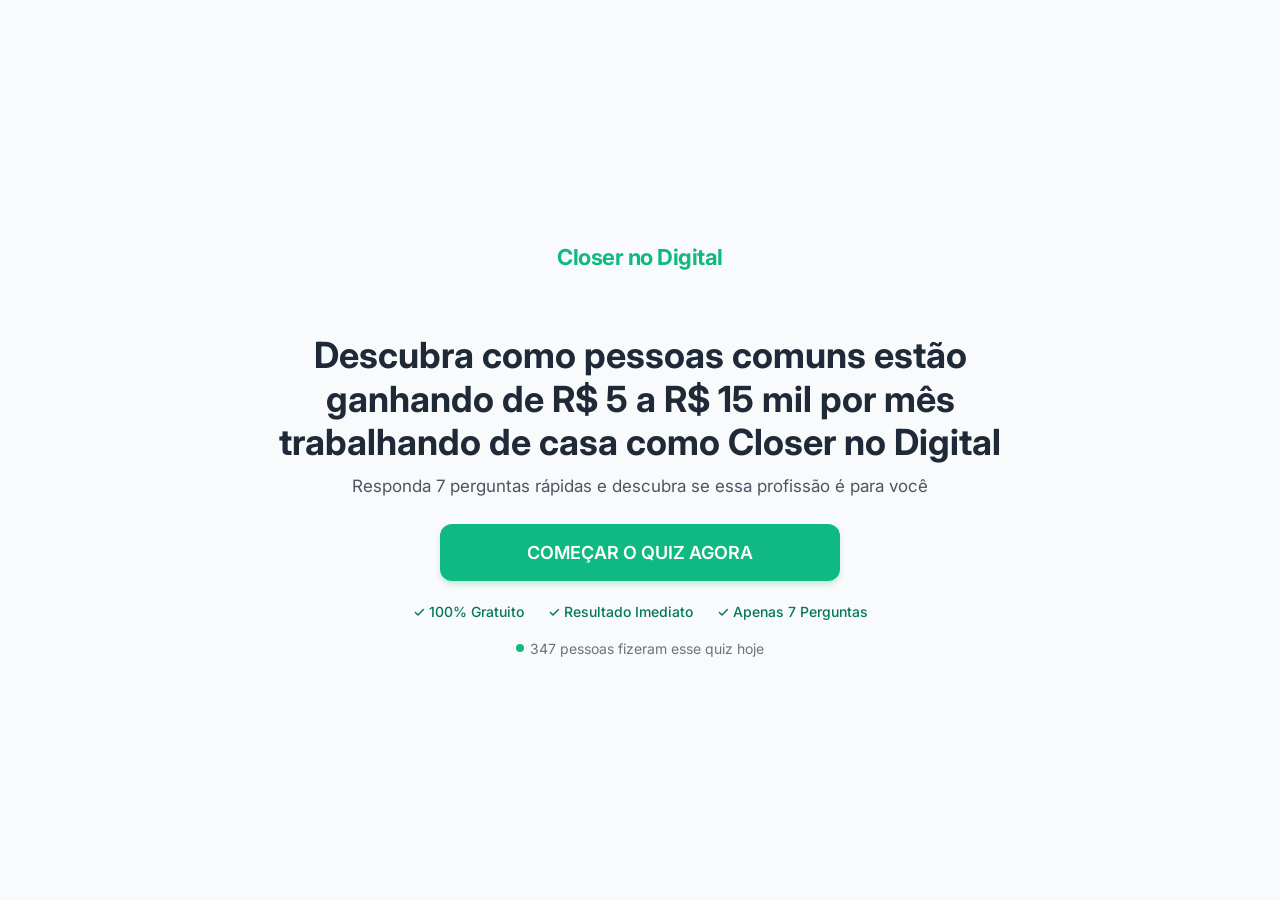
<file: index.html>
<!DOCTYPE html>
<html lang="pt-BR">
<head>
  <meta charset="UTF-8">
  <meta name="viewport" content="width=device-width, initial-scale=1.0, viewport-fit=cover">
  <meta name="description" content="Descubra em 60 segundos se você tem o perfil para ganhar de R$ 5 a R$ 15 mil por mês trabalhando de casa como Closer Digital. Quiz gratuito com resultado imediato.">
  <meta name="theme-color" content="#F9FAFB">
  <meta name="apple-mobile-web-app-capable" content="yes">
  <meta name="apple-mobile-web-app-status-bar-style" content="default">
  <meta name="robots" content="index, follow">
  <meta name="format-detection" content="telephone=no">
  <meta name="mobile-web-app-capable" content="yes">
  
  <!-- Resource Hints for Performance -->
  <link rel="preconnect" href="https://fonts.googleapis.com">
  <link rel="preconnect" href="https://fonts.gstatic.com" crossorigin>
  <link rel="preconnect" href="https://scripts.converteai.net">
  <link rel="dns-prefetch" href="https://www.googletagmanager.com">
  <link rel="dns-prefetch" href="https://connect.facebook.net">
  
  <title>Quiz - Closer no Digital | Descubra seu perfil</title>
  
  <style>
    /* ===== CRITICAL CSS - Inlined for Fast FCP ===== */
    *,*::before,*::after{margin:0;padding:0;box-sizing:border-box}
    *{-webkit-tap-highlight-color:transparent}
    html{height:100%;-webkit-text-size-adjust:100%;text-rendering:optimizeSpeed}
    body{font-family:-apple-system,BlinkMacSystemFont,'Segoe UI',Roboto,sans-serif;background:#F9FAFB;color:#1F2937;-webkit-font-smoothing:antialiased;overflow-x:hidden;min-height:100%;min-height:100dvh;overscroll-behavior:none;touch-action:pan-y;line-height:1.5}
    body.fonts-loaded{font-family:'Inter',-apple-system,BlinkMacSystemFont,'Segoe UI',Roboto,sans-serif}
    .section{display:none;opacity:0;contain:layout style paint;will-change:opacity,transform}.section.active{display:flex;animation:si .3s ease forwards}.section.leaving{animation:so .2s ease forwards}
    @keyframes si{from{opacity:0;transform:translate3d(0,12px,0)}to{opacity:1;transform:translate3d(0,0,0)}}
    @keyframes so{from{opacity:1;transform:translate3d(0,0,0)}to{opacity:0;transform:translate3d(0,-12px,0)}}
    .sr-only{position:absolute;width:1px;height:1px;padding:0;margin:-1px;overflow:hidden;clip:rect(0,0,0,0);white-space:nowrap;border:0}

    /* ===== HERO ===== */
    #hero{min-height:100vh;min-height:100dvh;flex-direction:column;justify-content:center;align-items:center;padding:20px 16px;padding-top:max(20px,env(safe-area-inset-top,20px));padding-bottom:max(20px,env(safe-area-inset-bottom,20px))}
    .hero-logo{margin-bottom:28px;font-size:18px;font-weight:700;color:#10B981;letter-spacing:-.5px}
    .hero-headline{font-size:clamp(22px,5.5vw,36px);font-weight:700;color:#1F2937;text-align:center;line-height:1.2;margin-bottom:10px;max-width:800px;padding:0 4px}
    .hero-subheadline{font-size:clamp(14px,3.2vw,17px);color:#4B5563;text-align:center;margin-bottom:24px;max-width:700px;line-height:1.5;padding:0 4px}
    .btn-start{background:#10B981;color:#FFF;font-size:16px;font-weight:600;padding:16px 32px;border-radius:12px;border:none;cursor:pointer;box-shadow:0 4px 6px -1px rgba(16,185,129,.25);transition:transform .15s ease,background .15s ease;font-family:inherit;min-height:52px;width:100%;max-width:340px;touch-action:manipulation;-webkit-user-select:none;user-select:none;will-change:transform;transform:translateZ(0);animation:heroBtn 2s ease-in-out infinite}
    .btn-start:active{background:#059669;transform:scale(.97) translateZ(0)}
    @keyframes heroBtn{0%,100%{box-shadow:0 4px 6px -1px rgba(16,185,129,.25)}50%{box-shadow:0 4px 20px -1px rgba(16,185,129,.5)}}
    .trust-badges{display:flex;flex-direction:column;align-items:center;gap:6px;margin-top:20px;font-size:12px;color:#047857;font-weight:500}
    .social-proof{margin-top:16px;display:flex;align-items:center;gap:6px;font-size:13px;color:#6B7280;animation:fs .6s ease .3s both}
    .social-proof-dot{width:8px;height:8px;border-radius:50%;background:#10B981;animation:livePulse 2s ease infinite}
    @keyframes livePulse{0%,100%{opacity:1;transform:scale(1)}50%{opacity:.5;transform:scale(.8)}}

    @media(hover:hover){.btn-start:hover{background:#059669;transform:scale(1.02) translateZ(0)}}
    @media(min-width:481px){.hero-logo{font-size:22px;margin-bottom:48px}.btn-start{font-size:18px;padding:18px 48px;max-width:400px}.trust-badges{flex-direction:row;gap:24px;font-size:14px}.social-proof{font-size:14px}}
    @media(min-width:769px){#hero{padding:48px 32px}.hero-logo{margin-bottom:60px}}

    /* ===== STEPS BAR ===== */
    .steps-bar{display:flex;justify-content:center;align-items:center;gap:6px;padding:16px 12px 4px;width:100%}
    .step-dot{width:32px;height:6px;border-radius:3px;background:#E5E7EB;transition:background .4s ease,transform .3s ease;position:relative;will-change:transform,background}
    .step-dot.done{background:#10B981;transform:scaleY(1.2) translateZ(0)}
    .step-dot.current{background:#10B981;animation:dotPulse 1.5s ease infinite}
    .step-dot.done::after{content:'✓';position:absolute;top:-16px;left:50%;transform:translateX(-50%) translateZ(0);font-size:10px;color:#10B981;font-weight:700;animation:checkPop .3s ease}
    @keyframes dotPulse{0%,100%{opacity:1}50%{opacity:.5}}
    @keyframes checkPop{from{opacity:0;transform:translateX(-50%) scale(0) translateZ(0)}to{opacity:1;transform:translateX(-50%) scale(1) translateZ(0)}}

    /* ===== GAUGE ===== */
    .gauge-wrapper{position:relative;width:90px;height:90px;margin:4px auto 8px}
    .gauge-svg{width:100%;height:100%;transform:rotate(-90deg) translateZ(0)}
    .gauge-bg{fill:none;stroke:#E5E7EB;stroke-width:8}
    .gauge-fill{fill:none;stroke:#EF4444;stroke-width:8;stroke-linecap:round;stroke-dasharray:326.73;stroke-dashoffset:326.73;transition:stroke-dashoffset .8s cubic-bezier(.4,0,.2,1),stroke .5s ease;will-change:stroke-dashoffset,stroke}
    .gauge-label{position:absolute;inset:0;display:flex;flex-direction:column;justify-content:center;align-items:center}
    .gauge-pct{font-size:22px;font-weight:700;color:#1F2937;line-height:1;transition:color .5s ease}
    .gauge-sub{font-size:9px;color:#6B7280;font-weight:600;text-transform:uppercase;letter-spacing:.5px;margin-top:2px}

    /* ===== QUIZ SECTION ===== */
    #quiz{flex-direction:column;align-items:center;min-height:100vh;min-height:100dvh;padding:calc(8px + env(safe-area-inset-top,0)) 12px 20px;padding-bottom:max(20px,env(safe-area-inset-bottom,20px));overflow-y:auto;-webkit-overflow-scrolling:touch;overscroll-behavior:contain}
    .question-section{max-width:560px;width:100%;display:flex;flex-direction:column;flex:1;padding-top:0}
    .question-counter{font-size:12px;font-weight:600;color:#047857;text-align:center;margin-bottom:4px;letter-spacing:.5px}
    .question-title{font-size:clamp(18px,4.8vw,26px);font-weight:700;color:#1F2937;text-align:center;margin-bottom:16px;line-height:1.25;padding:0 2px}
    .question-title.animate{animation:fs .3s ease forwards}
    .options-list{list-style:none}
    .option-card{background:#FFF;border:2px solid #E5E7EB;padding:12px 14px;border-radius:12px;margin-bottom:8px;cursor:pointer;transition:opacity .25s ease,transform .25s ease,border-color .15s ease,background .15s ease;display:flex;justify-content:space-between;align-items:center;box-shadow:0 1px 2px rgba(0,0,0,.04);opacity:0;transform:translate3d(0,8px,0);min-height:48px;touch-action:manipulation;-webkit-user-select:none;user-select:none;will-change:transform,opacity;contain:layout style}
    .option-card.show{opacity:1;transform:translate3d(0,0,0)}
    .option-card:active{transform:scale3d(.97,.97,1)!important;border-color:#10B981;background:#F0FDF4}
    .option-card.selected{border-color:#10B981;background:#F0FDF4;transform:scale3d(.96,.96,1)}
    .option-card.fade-out{opacity:0;transform:translate3d(0,-6px,0);pointer-events:none}
    .option-text{font-size:14px;color:#1F2937;font-weight:400;flex:1;line-height:1.4}
    .option-card.selected .option-text{font-weight:600}
    .option-icon{width:40px;height:40px;border-radius:10px;background:#F3F4F6;display:flex;align-items:center;justify-content:center;font-size:20px;flex-shrink:0;margin-left:10px}

    /* ===== FLOATING POINTS ===== */
    .float-pts{position:fixed;top:50%;left:50%;pointer-events:none;z-index:2000}
    .float-pt{position:absolute;font-size:18px;font-weight:700;color:#10B981;animation:floatUp .9s ease forwards;white-space:nowrap;text-shadow:0 1px 4px rgba(16,185,129,.3);will-change:transform,opacity}
    @keyframes floatUp{0%{opacity:1;transform:translate(-50%,0) scale(1) translateZ(0)}50%{opacity:1;transform:translate(-50%,-30px) scale(1.15) translateZ(0)}100%{opacity:0;transform:translate(-50%,-60px) scale(.8) translateZ(0)}}

    /* ===== TOAST MILESTONE ===== */
    .toast{position:fixed;bottom:32px;left:50%;transform:translate3d(-50%,80px,0);background:#1F2937;color:#FFF;padding:12px 20px;border-radius:12px;font-size:14px;font-weight:600;text-align:center;z-index:3000;opacity:0;transition:transform .4s cubic-bezier(.175,.885,.32,1.275),opacity .4s ease;pointer-events:none;max-width:90vw;box-shadow:0 8px 24px rgba(0,0,0,.2);will-change:transform,opacity}
    .toast.show{opacity:1;transform:translate3d(-50%,0,0)}

    /* ===== LOADING ===== */
    #loading{background:#F9FAFB;min-height:100vh;min-height:100dvh;flex-direction:column;justify-content:center;align-items:center;padding:32px 16px;contain:layout style paint}
    .loading-logo{margin-bottom:40px;font-size:18px;font-weight:700;color:#10B981;letter-spacing:-.5px}
    .spinner{width:44px;height:44px;margin-bottom:28px;border:3px solid #E5E7EB;border-top-color:#10B981;border-radius:50%;animation:sp .7s linear infinite;will-change:transform}
    .loading-text{font-size:15px;color:#1F2937;font-weight:600;text-align:center;min-height:24px;transition:opacity .25s ease;padding:0 12px}
    .loading-bar-track-l{width:100%;max-width:280px;height:4px;background:#E5E7EB;border-radius:4px;overflow:hidden;margin-top:24px}
    .loading-bar-fill-l{height:100%;background:linear-gradient(90deg,#10B981,#059669);border-radius:4px;width:0;will-change:width;transition:width .1s linear}
    .loading-pct{font-size:14px;font-weight:700;color:#10B981;margin-top:8px;transition:opacity .25s ease}

    /* ===== RESULT ===== */
    #result{background:#F9FAFB;min-height:100vh;min-height:100dvh;height:auto;flex-direction:column;align-items:center;padding:12px 12px;padding-top:max(12px,env(safe-area-inset-top,12px));padding-bottom:max(24px,env(safe-area-inset-bottom,24px));overflow-x:hidden;overflow-y:auto;position:relative;justify-content:flex-start}
    .result-logo{margin-bottom:8px;font-size:16px;font-weight:700;color:#10B981;letter-spacing:-.5px;z-index:1}
    .result-badge{width:48px;height:48px;border-radius:50%;display:flex;align-items:center;justify-content:center;font-size:22px;margin-bottom:8px;border:3px solid;animation:bp .5s cubic-bezier(.175,.885,.32,1.275) forwards;will-change:transform;z-index:1}
    .result-badge.qualified{background:#ECFDF5;color:#047857;border-color:#10B981}
    .result-badge.partial{background:#FFF7ED;color:#B45309;border-color:#F59E0B}
    .result-badge.disqualified{background:#FEF2F2;color:#DC2626;border-color:#EF4444}
    .result-headline{font-size:clamp(16px,4.2vw,28px);font-weight:700;text-align:center;margin-bottom:4px;max-width:600px;line-height:1.2;animation:fs .6s ease .15s both;padding:0 4px;z-index:1}
    .result-headline.qualified{color:#047857}.result-headline.partial{color:#B45309}.result-headline.disqualified{color:#DC2626}
    .result-subheadline{font-size:clamp(15px,3.8vw,20px);color:#1F2937;text-align:center;margin-bottom:8px;max-width:500px;line-height:1.4;animation:fs .6s ease .3s both;padding:0 4px;z-index:1;font-weight:700}

    /* Result Stats Pills */
    .result-stats{display:flex;gap:6px;flex-wrap:wrap;justify-content:center;margin-bottom:8px;animation:fs .6s ease .35s both;z-index:1}
    .stat-pill{background:#FFF;border:1px solid #E5E7EB;border-radius:20px;padding:4px 10px;font-size:11px;font-weight:600;color:#1F2937;display:flex;align-items:center;gap:3px}
    .stat-pill .stat-icon{font-size:12px}

    .vsl-container{max-width:800px;width:100%;aspect-ratio:16/9;border-radius:10px;overflow:hidden;box-shadow:none;background:#000;display:flex;align-items:center;justify-content:center;animation:fs .6s ease .4s both;z-index:1;margin-bottom:8px;flex-shrink:0}
    .vsl-container vturb-smartplayer{display:block;width:100%;height:100%}
    .btn-cta.hidden,.urgency-text.hidden,.guarantee-text.hidden{opacity:0;height:0;margin:0;padding:0;min-height:0;overflow:hidden;pointer-events:none;animation:none}
    .btn-cta.reveal,.urgency-text.reveal,.guarantee-text.reveal{animation:ctaReveal .6s ease forwards}
    @keyframes ctaReveal{from{opacity:0;transform:translate3d(0,10px,0)}to{opacity:1;transform:translate3d(0,0,0)}}
    .btn-cta{background:#10B981;color:#FFF;font-size:15px;font-weight:700;padding:14px 24px;border-radius:12px;border:none;cursor:pointer;box-shadow:0 4px 12px -2px rgba(16,185,129,.35);max-width:400px;width:100%;text-align:center;font-family:inherit;text-decoration:none;min-height:48px;display:flex;align-items:center;justify-content:center;touch-action:manipulation;-webkit-user-select:none;user-select:none;z-index:1;flex-shrink:0;will-change:transform}
    .btn-cta.reveal{animation:ctaReveal .6s ease forwards,ctaPulse 2s ease-in-out .8s infinite}
    .btn-cta:active{background:#059669;transform:scale(.97) translateZ(0);animation:none}
    @keyframes ctaPulse{0%,100%{transform:scale(1) translateZ(0);box-shadow:0 4px 12px -2px rgba(16,185,129,.35)}50%{transform:scale(1.03) translateZ(0);box-shadow:0 6px 24px -2px rgba(16,185,129,.5)}}
    .urgency-text{font-size:11px;color:#DC2626;font-weight:600;text-align:center;margin-top:6px;z-index:1;display:flex;align-items:center;gap:4px;justify-content:center;flex-shrink:0}
    .guarantee-text{font-size:11px;color:#4B5563;text-align:center;margin-top:4px;z-index:1;flex-shrink:0}

    /* ===== CONFETTI ===== */
    .confetti-container{position:absolute;inset:0;overflow:hidden;pointer-events:none;z-index:0}
    .confetti-piece{position:absolute;width:10px;height:10px;top:-10px;animation:confettiFall linear forwards;will-change:transform,opacity}
    @keyframes confettiFall{0%{transform:translateY(0) rotate(0deg) scale(1) translateZ(0);opacity:1}80%{opacity:1}100%{transform:translateY(100vh) rotate(720deg) scale(.3) translateZ(0);opacity:0}}

    /* ===== SHARED KEYFRAMES ===== */
    @keyframes fs{from{opacity:0;transform:translate3d(0,12px,0)}to{opacity:1;transform:translate3d(0,0,0)}}
    @keyframes bp{0%{opacity:0;transform:scale3d(.3,.3,1) translateZ(0)}50%{opacity:1;transform:scale3d(1.08,1.08,1) translateZ(0)}100%{transform:scale3d(1,1,1) translateZ(0)}}
    @keyframes sp{to{transform:rotate(360deg) translateZ(0)}}
    @media(hover:hover){.option-card:hover{border-color:#10B981;box-shadow:0 2px 6px -1px rgba(0,0,0,.08)}.btn-cta:hover{background:#059669;transform:scale(1.02) translateZ(0);animation:none}}
    @media(prefers-reduced-motion:reduce){*,*::before,*::after{animation-duration:.01ms!important;transition-duration:.01ms!important}}

    /* ===== RESPONSIVE ===== */
    @media(min-width:481px){.question-title{margin-bottom:28px}.option-card{padding:16px 20px;margin-bottom:12px}.option-text{font-size:16px}.option-icon{width:52px;height:52px;font-size:24px}#quiz{padding-top:calc(12px + env(safe-area-inset-top,0))}.gauge-wrapper{width:100px;height:100px;margin:8px auto 12px}.gauge-pct{font-size:26px}.gauge-sub{font-size:10px}.step-dot{width:40px}.result-badge{width:56px;height:56px;font-size:28px}.result-headline{font-size:clamp(18px,4.5vw,30px)}.result-subheadline{font-size:clamp(13px,3vw,16px)}.btn-cta{font-size:17px;padding:16px 40px}.vsl-container{border-radius:14px}.stat-pill{font-size:12px;padding:5px 12px}}
    @media(min-width:769px){.question-section{justify-content:center}#result{padding:20px 32px}}
    @media(max-width:360px){.hero-headline{font-size:20px}.hero-subheadline{font-size:13px}.question-title{font-size:17px}.option-text{font-size:13px}.option-icon{width:36px;height:36px;font-size:18px;margin-left:8px}.option-card{padding:10px 12px;margin-bottom:6px}.btn-start{padding:14px 24px;font-size:15px}.btn-cta{font-size:14px;padding:12px 20px;min-height:44px}.result-logo{font-size:14px;margin-bottom:4px}.result-badge{width:40px;height:40px;font-size:18px;margin-bottom:6px}.result-headline{font-size:15px}.result-subheadline{font-size:11px;margin-bottom:6px}.result-stats{margin-bottom:6px}.trust-badges{font-size:11px}.gauge-wrapper{width:76px;height:76px}.gauge-pct{font-size:18px}.gauge-sub{font-size:8px}.step-dot{width:26px;height:5px}.float-pt{font-size:15px}.toast{font-size:13px;padding:10px 16px}.stat-pill{font-size:10px;padding:3px 8px}}
    @media(max-width:320px){.hero-headline{font-size:18px}.hero-subheadline{font-size:12px;margin-bottom:20px}.question-title{font-size:16px}.option-text{font-size:12px}.option-icon{width:32px;height:32px;font-size:16px}.hero-logo,.loading-logo,.result-logo{font-size:14px}.gauge-wrapper{width:68px;height:68px}.gauge-pct{font-size:16px}.result-badge{width:36px;height:36px;font-size:16px;margin-bottom:4px}.result-headline{font-size:14px}.result-subheadline{font-size:10px}.btn-cta{font-size:13px;padding:10px 16px;min-height:40px}}
    @media(min-height:812px) and (max-width:480px){#hero{padding-top:max(40px,env(safe-area-inset-top,40px))}.hero-logo{margin-bottom:40px}.hero-subheadline{margin-bottom:32px}#result{padding:16px 12px}.result-logo{margin-bottom:10px}.result-badge{width:52px;height:52px;font-size:24px;margin-bottom:10px}.result-headline{font-size:clamp(17px,4.5vw,24px);margin-bottom:6px}.result-subheadline{margin-bottom:10px}.result-stats{margin-bottom:10px}.vsl-container{margin-bottom:10px}}
    @media(max-height:600px) and (max-width:480px){.hero-logo{margin-bottom:16px;font-size:16px}.hero-headline{font-size:20px;margin-bottom:8px}.hero-subheadline{font-size:13px;margin-bottom:20px}.trust-badges{margin-top:12px}.social-proof{margin-top:10px}.gauge-wrapper{width:64px;height:64px;margin:2px auto 4px}.gauge-pct{font-size:15px}.gauge-sub{font-size:7px}.question-title{margin-bottom:10px}.option-card{padding:10px 12px;margin-bottom:5px;min-height:44px}.option-icon{width:34px;height:34px;font-size:17px}.loading-logo{margin-bottom:28px}#result{padding:8px 10px}.result-logo{font-size:13px;margin-bottom:3px}.result-badge{width:32px;height:32px;font-size:14px;margin-bottom:4px;border-width:2px}.result-headline{font-size:14px;margin-bottom:3px}.result-subheadline{font-size:10px;margin-bottom:4px}.result-stats{margin-bottom:4px;gap:4px}.stat-pill{font-size:9px;padding:2px 6px}.vsl-container{margin-bottom:4px;border-radius:8px}.btn-cta{font-size:13px;padding:10px 16px;min-height:38px}.urgency-text{font-size:9px;margin-top:3px}.guarantee-text{font-size:9px;margin-top:2px}.steps-bar{padding:8px 12px 2px}.step-dot{width:24px;height:4px}}
  </style>
</head>
<body>
  <!-- Google Tag Manager (noscript) -->
  <noscript><iframe src="https://www.googletagmanager.com/ns.html?id=GTM-KDKH9M44"
  height="0" width="0" style="display:none;visibility:hidden"></iframe></noscript>
  <!-- End Google Tag Manager (noscript) -->

  <main>
    <!-- ===== HERO ===== -->
    <section class="section active" id="hero" aria-label="Início do quiz">
      <div class="hero-logo" aria-hidden="true">Closer no Digital</div>
      <h1 class="hero-headline">Descubra como pessoas comuns estão ganhando de R$ 5 a R$ 15 mil por mês trabalhando de casa como Closer no Digital</h1>
      <p class="hero-subheadline">Responda 7 perguntas rápidas e descubra se essa profissão é para você</p>
      <button class="btn-start" id="btnStart" type="button">COMEÇAR O QUIZ AGORA</button>
      <div class="trust-badges" aria-label="Informações do quiz">
        <span>✓ 100% Gratuito</span>
        <span>✓ Resultado Imediato</span>
        <span>✓ Apenas 7 Perguntas</span>
      </div>
      <div class="social-proof" aria-hidden="true">
        <span class="social-proof-dot"></span>
        <span id="socialCount">347 pessoas fizeram esse quiz hoje</span>
      </div>
    </section>

    <!-- ===== QUIZ ===== -->
    <section class="section" id="quiz" aria-label="Perguntas do quiz">
      <!-- Progress Steps -->
      <div class="steps-bar" id="stepsBar" aria-hidden="true"></div>

      <!-- Gauge Circular -->
      <div class="gauge-wrapper">
        <svg class="gauge-svg" viewBox="0 0 120 120" aria-hidden="true">
          <circle class="gauge-bg" cx="60" cy="60" r="52" />
          <circle class="gauge-fill" id="gaugeFill" cx="60" cy="60" r="52" />
        </svg>
        <div class="gauge-label">
          <span class="gauge-pct" id="gaugePct">0%</span>
          <span class="gauge-sub">Seu Perfil</span>
        </div>
      </div>

      <div class="question-section">
        <p class="question-counter" id="questionCounter" aria-live="polite"></p>
        <h2 class="question-title" id="questionTitle"></h2>
        <ul class="options-list" id="optionsList" role="listbox" aria-label="Opções de resposta"></ul>
      </div>

      <!-- Floating Points -->
      <div class="float-pts" id="floatPts" aria-hidden="true"></div>

      <!-- Toast Milestone -->
      <div class="toast" id="toast" aria-live="polite"></div>
    </section>

    <!-- ===== LOADING ===== -->
    <section class="section" id="loading" aria-label="Calculando resultado" aria-live="polite">
      <div class="loading-logo" aria-hidden="true">Closer no Digital</div>
      <div class="spinner" role="status" aria-label="Carregando"><span class="sr-only">Carregando resultado...</span></div>
      <div class="loading-text" id="loadingText" aria-live="polite"></div>
      <div class="loading-bar-track-l" role="progressbar" aria-label="Progresso do carregamento"><div class="loading-bar-fill-l" id="loadingBarFill"></div></div>
      <div class="loading-pct" id="loadingPct">0%</div>
    </section>

    <!-- ===== RESULT ===== -->
    <section class="section" id="result" aria-label="Resultado do quiz">
      <div class="confetti-container" id="confettiContainer" aria-hidden="true"></div>
      <div class="result-logo" aria-hidden="true">Closer no Digital</div>
      <div class="result-badge" id="resultBadge" aria-hidden="true"></div>
      <h2 class="result-headline" id="resultHeadline"></h2>
      <p class="result-subheadline" id="resultSubheadline"></p>
      <div class="result-stats" id="resultStats"></div>
      <div class="vsl-container" id="vslContainer">
        <vturb-smartplayer id="vid-69661328da723d6f868bab31" style="display:block;margin:0 auto;width:100%;"></vturb-smartplayer>
      </div>
      <a href="https://chk.eduzz.com/3fcgzzbz" class="btn-cta hidden" id="btnCta" role="button" rel="noopener" target="_blank">GARANTIR MINHA VAGA POR R$ 47</a>
      <p class="urgency-text hidden" id="urgencyText" aria-hidden="true"></p>
      <p class="guarantee-text hidden" id="guaranteeText">Garantia de 7 dias ou seu dinheiro de volta</p>
    </section>
  </main>

  <!-- Main Quiz Script (Deferred for Performance) -->
  <script src="script.js" defer></script>
  
  <!-- Performance Optimized Third-Party Loader -->
  <script src="performance.js" defer></script>
</body>
</html>
</file>
